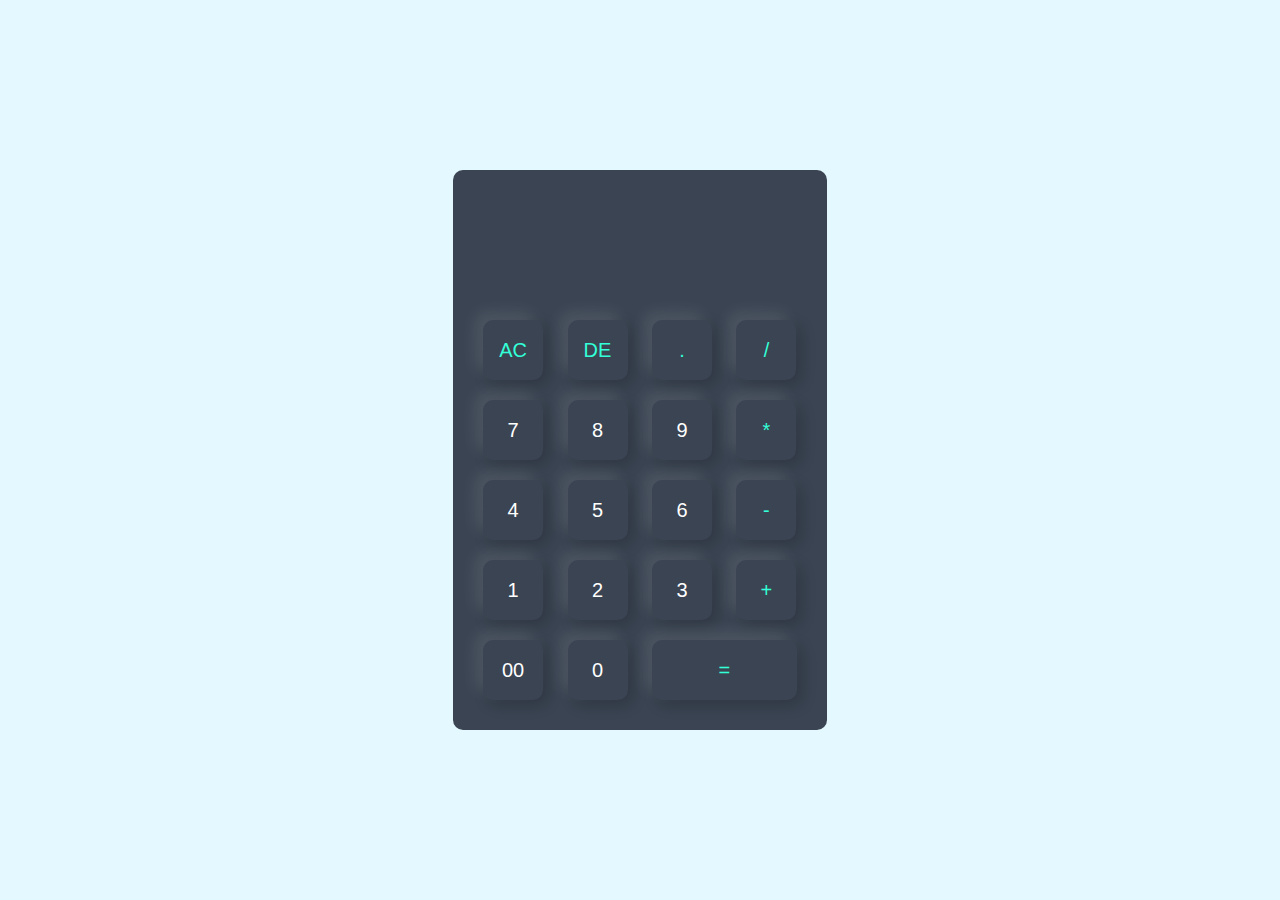
<file: index.html>
<!DOCTYPE html>
<html>
<head>
    <meta name="viewport" content="width=device-width, initial-scale=1.0">
    <title>calculator</title>
    <link rel="stylesheet" href="style.css">
</head> 
<body>
    <div class="container">
    <div class="calculator">
        <form>
          <div class="display">
            <input type="text" name="display">
          </div>
          <div>
            <input type="button" value="AC" onclick="display.value = '' " class="operator">
            <input type="button" value="DE" onclick="display.value = display.value.toString().slice(0,-1)"  class="operator">
            <input type="button" value="." onclick="display.value += '.' " class="operator">
            <input type="button" value="/" onclick="display.value += '/' "  class="operator">
          </div>
          <div>
            <input type="button" value="7" onclick="display.value += '7' ">
            <input type="button" value="8" onclick="display.value += '8' ">
            <input type="button" value="9" onclick="display.value += '9' ">
            <input type="button" value="*" onclick="display.value += '*' "  class="operator"> 
          </div>
          <div>
            <input type="button" value="4" onclick="display.value += '4' ">
            <input type="button" value="5" onclick="display.value += '5' ">
            <input type="button" value="6" onclick="display.value += '6' ">
            <input type="button" value="-" onclick="display.value += '-' "  class="operator">
          </div>
          <div>
            <input type="button" value="1" onclick="display.value += '1' ">
            <input type="button" value="2" onclick="display.value += '2' ">
            <input type="button" value="3" onclick="display.value += '3' ">
            <input type="button" value="+" onclick="display.value += '+' "  class="operator">
          </div>
          <input type="button" value="00" onclick="display.value += '00' ">
          <input type="button" value="0" onclick="display.value += '0' ">
          <input type="button" value="=" onclick="display.value = eval(display.value)" class="equal operator">
          </form>
          </div>
          </div>
       </body>   
       </html>
</file>
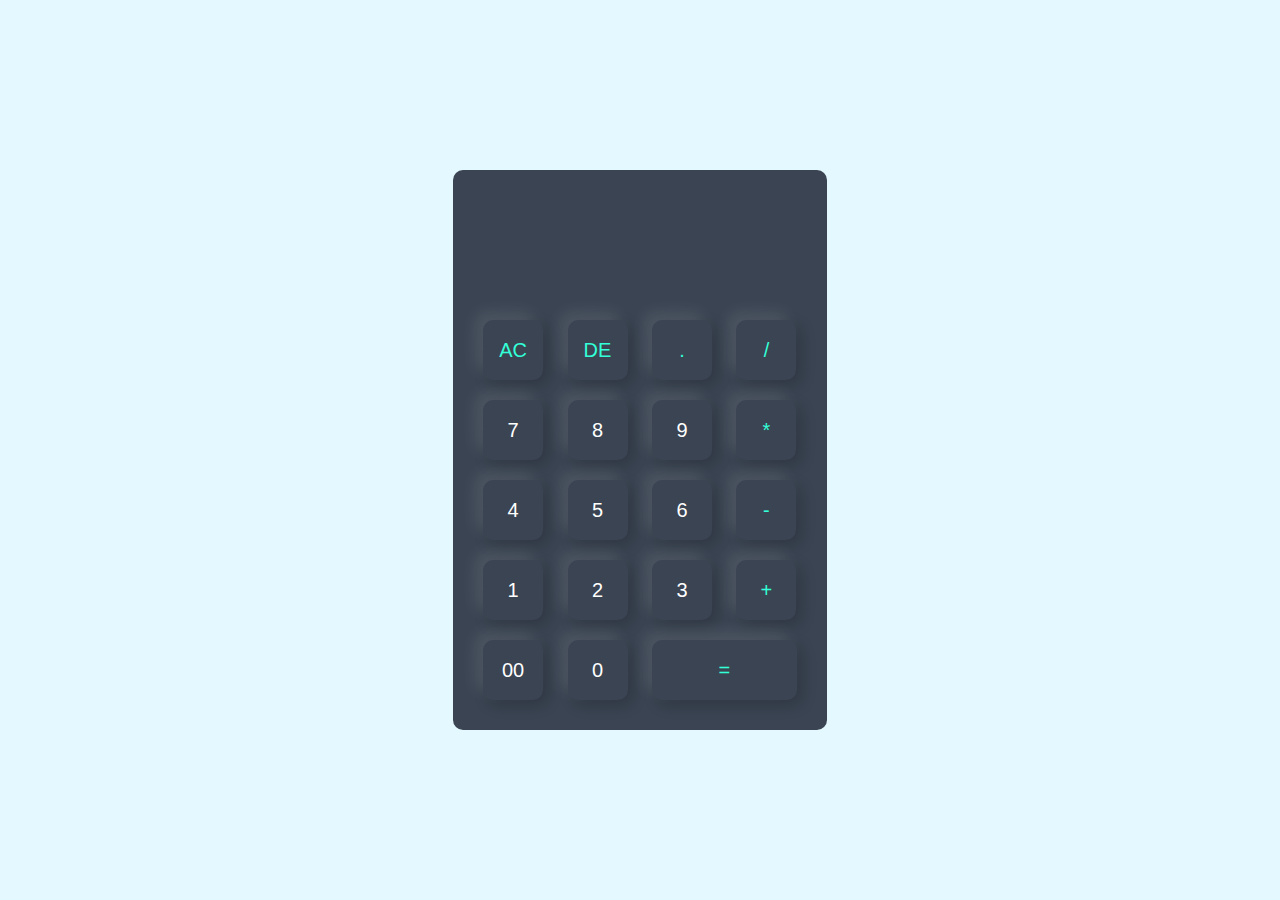
<file: calculator.html>
<!DOCTYPE html>
<html>
<head>
    <meta name="viewport" content="width=device-width, initial-scale=1.0">
    <title>calculator using javascript - Easy Tutorials</title>
    <link rel="stylesheet" href="style.css">
</head> 
<body>
    <div class="container">
    <div class="calculator">
        <form>
          <div class="display">
            <input type="text" name="display">
          </div>
          <div>
            <input type="button" value="AC" onclick="display.value = '' " class="operator">
            <input type="button" value="DE" onclick="display.value = display.value.toString().slice(0,-1)"  class="operator">
            <input type="button" value="." onclick="display.value += '.' " class="operator">
            <input type="button" value="/" onclick="display.value += '/' "  class="operator">
          </div>
          <div>
            <input type="button" value="7" onclick="display.value += '7' ">
            <input type="button" value="8" onclick="display.value += '8' ">
            <input type="button" value="9" onclick="display.value += '9' ">
            <input type="button" value="*" onclick="display.value += '*' "  class="operator"> 
          </div>
          <div>
            <input type="button" value="4" onclick="display.value += '4' ">
            <input type="button" value="5" onclick="display.value += '5' ">
            <input type="button" value="6" onclick="display.value += '6' ">
            <input type="button" value="-" onclick="display.value += '-' "  class="operator">
          </div>
          <div>
            <input type="button" value="1" onclick="display.value += '1' ">
            <input type="button" value="2" onclick="display.value += '2' ">
            <input type="button" value="3" onclick="display.value += '3' ">
            <input type="button" value="+" onclick="display.value += '+' "  class="operator">
          </div>
          <input type="button" value="00" onclick="display.value += '00' ">
          <input type="button" value="0" onclick="display.value += '0' ">
          <input type="button" value="=" onclick="display.value = eval(display.value)" class="equal operator">
          </form>
          </div>
          </div>
       </body>   
       </html>
</file>
<file: style.css>
*{
    margin: 0;
    padding: 0;
    font-family: 'poppins', sans-serif;
    box-sizing: border-box;
}

.container{
    width: 100%;
    height: 100vh;
    background:#e3f9ff;
    display: flex;
    align-items: center;
    justify-content: center;
}
.calculator{
    background:#3a4452;
    padding: 20px;
    border-radius: 10px;
}
.calculator form input{
    border: 0;
    outline: 0;
    width: 60px;
    height: 60px;
    border-radius: 10px;
    box-shadow: -8px -8px 15px rgba(255, 255, 255, 0.1), 5px 5px 15px rgba(0, 0, 0, 0.2);
    background: transparent;
    font-size: 20px;
    color: #fff;
    cursor: pointer;
    margin: 10px;
}
form .display{
    display:  flex;
    justify-content: flex-end;
    margin: 20px 0;
}
form .display input{
    text-align: right;
    flex: 1;
    font-size: 45px;
    box-shadow: none;
}
form input.equal{
    width: 145px;
}
form input.operator{
    color: #33ffd8;
}
</file>
